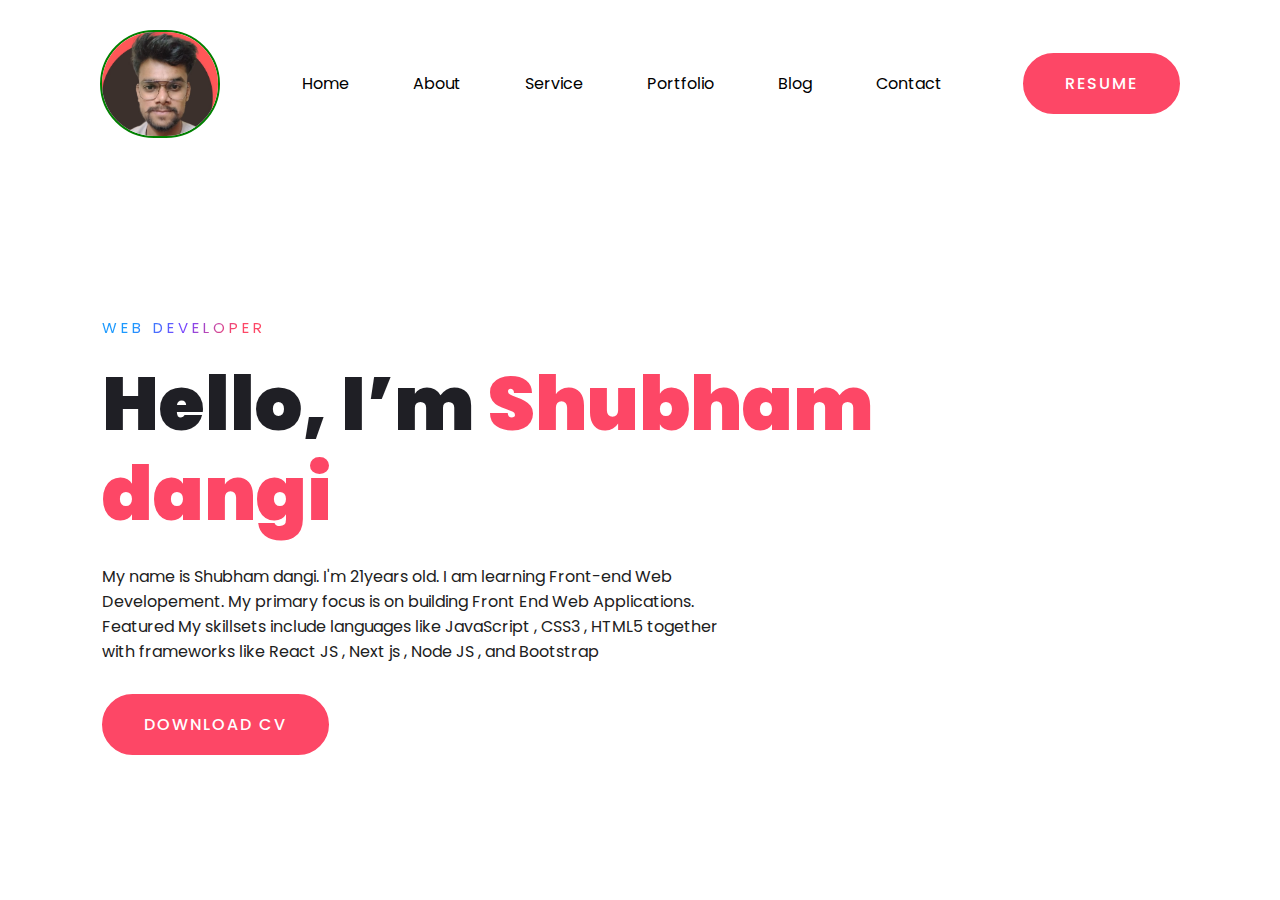
<file: index.html>
<!DOCTYPE html>
<html lang="en">

<head>
  <meta charset="UTF-8" />
  <title>Personal Portfolio Website</title>
  <!----CSS link----->
  <link rel="stylesheet" href="style.css" />
</head>

<body>
  <div class="Main">
    <nav>
      <img src="logo.jpg" class="logo" />
      <ul>
        <li><a href="#">Home</a></li>
        <li><a href="aboutme.html">About</a></li>
        <li><a href="#">Service</a></li>
        <li><a href="#">Portfolio</a></li>
        <li><a href="#">Blog</a></li>
        <li><a href="#">Contact</a></li>
      </ul>
      <a href="#" class="btn">Resume</a>
    </nav>

    <div class="content">
      <span class="title"> Web Developer</span>
      <h1>Hello, I’m <span>Shubham dangi</span></h1>

      <p>
        My name is Shubham dangi. I'm 21years old.
        I am learning Front-end Web Developement. My primary focus is on building Front End Web Applications. Featured
        My skillsets include languages ​​like JavaScript , CSS3 , HTML5 together with frameworks like React JS , Next js
        , Node JS , and Bootstrap
      </p>
      <a href="#" class="btn">Download CV</a>
    </div>
  </div>
</body>

</html>
</file>
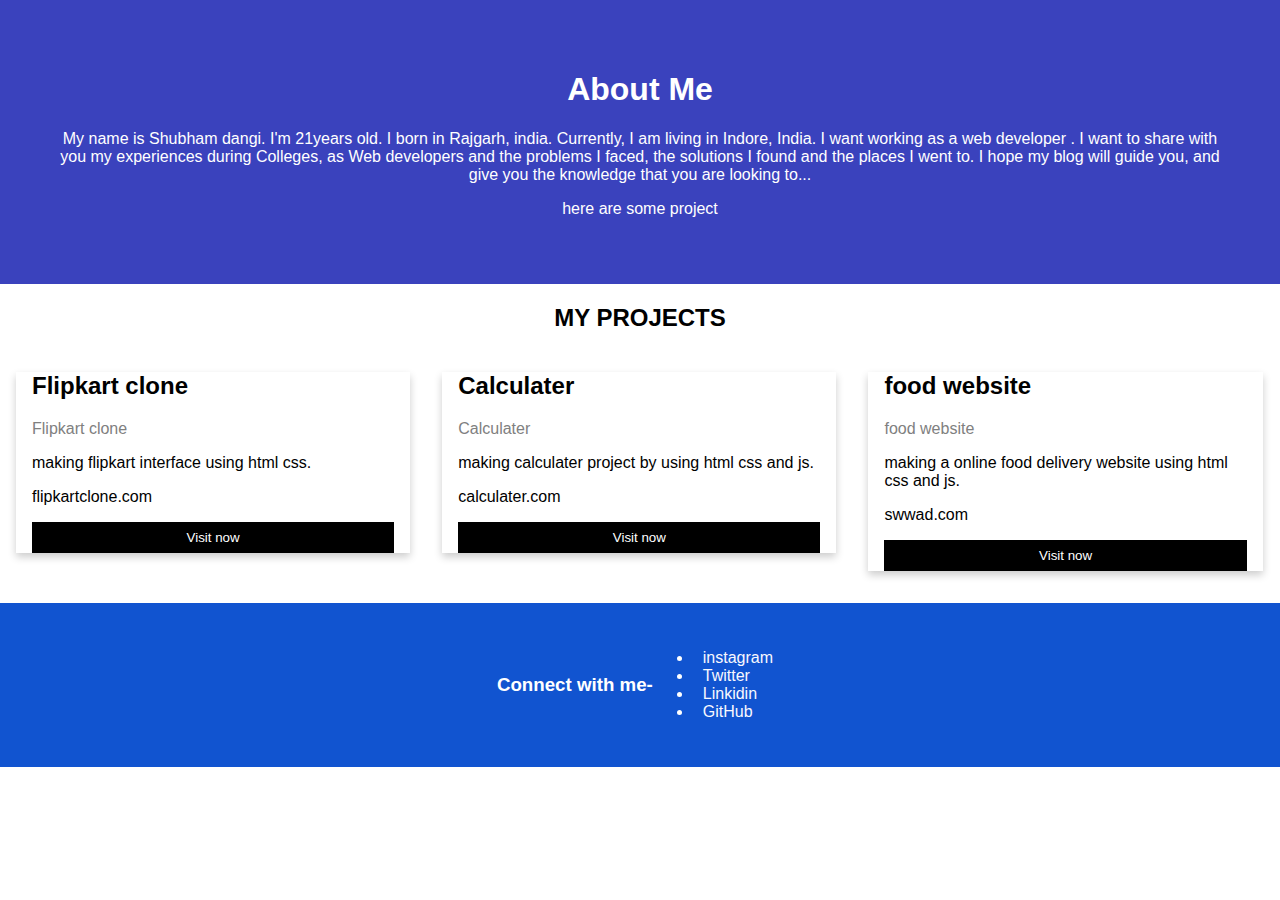
<file: aboutme.html>
<html>
<head>
<meta name="viewport" content="width=device-width, initial-scale=1">
<style>
body {
  font-family: Arial, Helvetica, sans-serif;
  margin: 0;
}

html {
  box-sizing: border-box;
}

* {
  box-sizing: inherit;
}

.column {
  float: left;
  width: 33.3%;
  margin-bottom: 16px; 
  padding: 0 8px;
}

.card {
  box-shadow: 0 4px 8px 0 rgba(0, 0, 0, 0.2);
  margin: 8px;
}

.about-section {
  padding: 50px;
  text-align: center;
  background-color: #3a42bd;
  color: white;
}

.container {
  padding: 0 16px;
}

/*.container::after, .row::after {
  content: "";
  clear: both;
  display: table;
}*/

.title {
  color: grey;
}

.button {
  border: none;
  outline: 0;
  display: inline-block;
  padding: 8px;
  color: white;
  background-color: #000;
  text-align: center;
  cursor: pointer;
  width: 100%;
}

.button:hover {
  background-color: #555;
}

@media screen and (max-width: 650px) {
  .column {
    width: 100%;
    display: block;
  }
}
.contact{
    padding: 30px;
    background-color: rgb(17, 84, 208);
    
    color: white;
    
    display: flex;
    align-items: center;
    justify-content: center;
   
}
ul li a {
  color: #f8f8fe;
  position: relative;
    padding: 10px 10px;
    text-decoration: none;
}


</style>
</head>
<body>

<div class="about-section">
  <h1>About Me</h1>
  <p>My name is Shubham dangi. I'm 21years old. I born in Rajgarh, india. Currently, I am living in Indore, India.
    I want working as a web developer . I want to share with you my experiences during Colleges, as Web developers and the problems I faced, the solutions I found and the places I went to.
    I hope my blog will guide you, and give you the knowledge that you are looking to...</p>
  <p>here are some project</p>
</div>

<h2 style="text-align:center">MY PROJECTS</h2>
<div class="row">
  <div class="column">
    <div class="card">
    
      <div class="container">
        <h2>Flipkart clone</h2>
        <p class="title">Flipkart clone</p>
        <p>making flipkart interface using html css.</p>
        <p>flipkartclone.com</p>
        <p><button class="button">Visit now</button></p>
        
      </div>
    </div>
  </div>

 <div class="column">
    <div class="card">
    
      <div class="container">
        <h2>Calculater</h2>
        <p class="title">Calculater</p>
        <p>making calculater project by using html css and js.</p>
        <p>calculater.com</p>
        <p><button class="button">Visit now</button></p>
      </div>
    </div>
  </div>
  
  <div class="column">
    <div class="card">
      
      <div class="container">
        <h2>food website</h2>
        <p class="title">food website</p>
        <p>making a online food delivery website using html css and js.</p>
        <p>swwad.com</p>
        <p><button class="button">Visit now</button></p>
      </div>
    </div>
  </div>
</div>
<div class="contact"><h3>Connect with me-</h3>
    <ul>
        <li><a href="#">instagram</a></li>
        <li><a href="#">Twitter</a></li>
        <li><a href="#">Linkidin</a></li>
        <li><a href="#">GitHub</a></li>
    </ul>
</div>
</body>
</html>
</file>
<file: style.css>
@import url("https://fonts.googleapis.com/css2?family=Poppins:wght@400;500;600;700&display=swap");
* {
  margin: 0;
  padding: 0;
  box-sizing: border-box;
  font-family: "Poppins", sans-serif;
}

a {
  text-decoration: none;
  text-size-adjust: 50px;
}

.Main {
  width: 100%;
  height: 100vh;
  background-color: white;
  background-size: cover;
}

nav {
  display: flex;
  align-items: center;
  justify-content: space-between;
  padding: 30px 100px;
}

.logo {
  max-height: 108px;
  border: 2px solid green;
  border-radius: 208px;
}

nav ul li {
  list-style: none;
  display: inline-block;
  padding: 10px 20px;
}

nav ul li a {
  color: #000000;
  position: relative;
  padding: 10px 10px;
}

nav ul li a:hover {
  color: #fd4766;
}

nav ul li a:after {
  content: "";
  position: absolute;
  left: 0;
  width: 0;
  height: 3px;
  background: #fd4766;
  transition: 0.3s;
  bottom: 0;
}

nav ul li a:hover:after {
  width: 100%;
}

/*.photo {
  align-items: center;
  display: flex;
}*/

.btn {
  color: #fff;
  font-size: 16px;
  text-transform: uppercase;
  letter-spacing: 2px;
  padding: 16px 40px;
  border-radius: 500px;
  display: inline-block;
  font-weight: 500;
  transition: all 0.4s ease-in-out;
  background-size: 152% 100%;
  background: #fd4766;
  border: 2px solid #fd4766;
}

.btn:hover {
  background: transparent;
  border-color: #fd4766;
  color: #fd4766;
}

.content {
  position: absolute;
  top: 35%;
  left: 8%;
}

.content .title {
  color: #0a0a0a;
  font-size: 15px;
  text-transform: uppercase;
  letter-spacing: 4px;
  display: inline-block;
  margin-bottom: 20px;
  background: linear-gradient(120deg,
      #1c99fe 20.69%,
      #7644ff 50.19%,
      #fd4766 79.69%);
  -webkit-background-clip: text;
  -webkit-text-fill-color: transparent;
}

.content h1 {
  color: #1f1f25;
  font-size: 75px;
  font-weight: 900;
  line-height: 90px;
  text-transform: inherit;
  width: 70%;
}

.content h1 span {
  color: #fd4766;
}

.content p {
  width: 55%;
  color: #202020;
  margin-top: 25px;
  margin-bottom: 30px;
}
</file>
